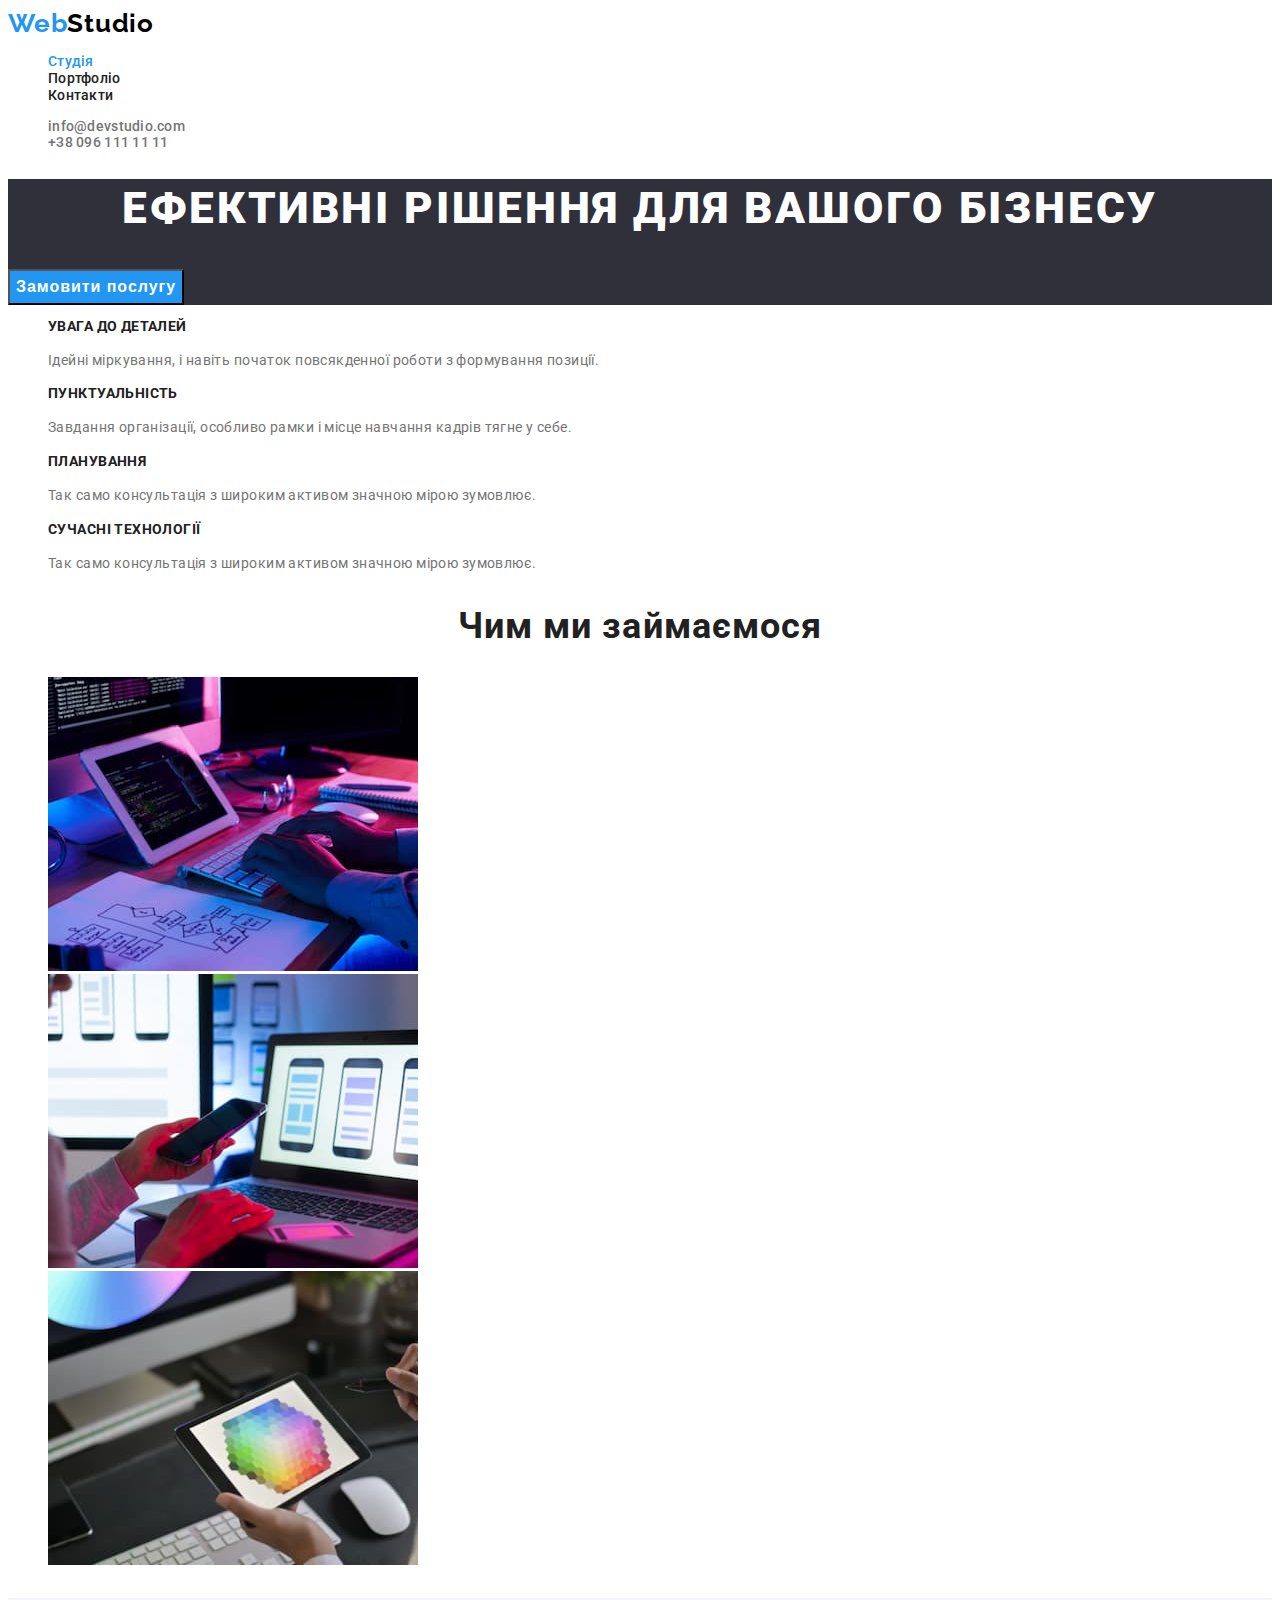
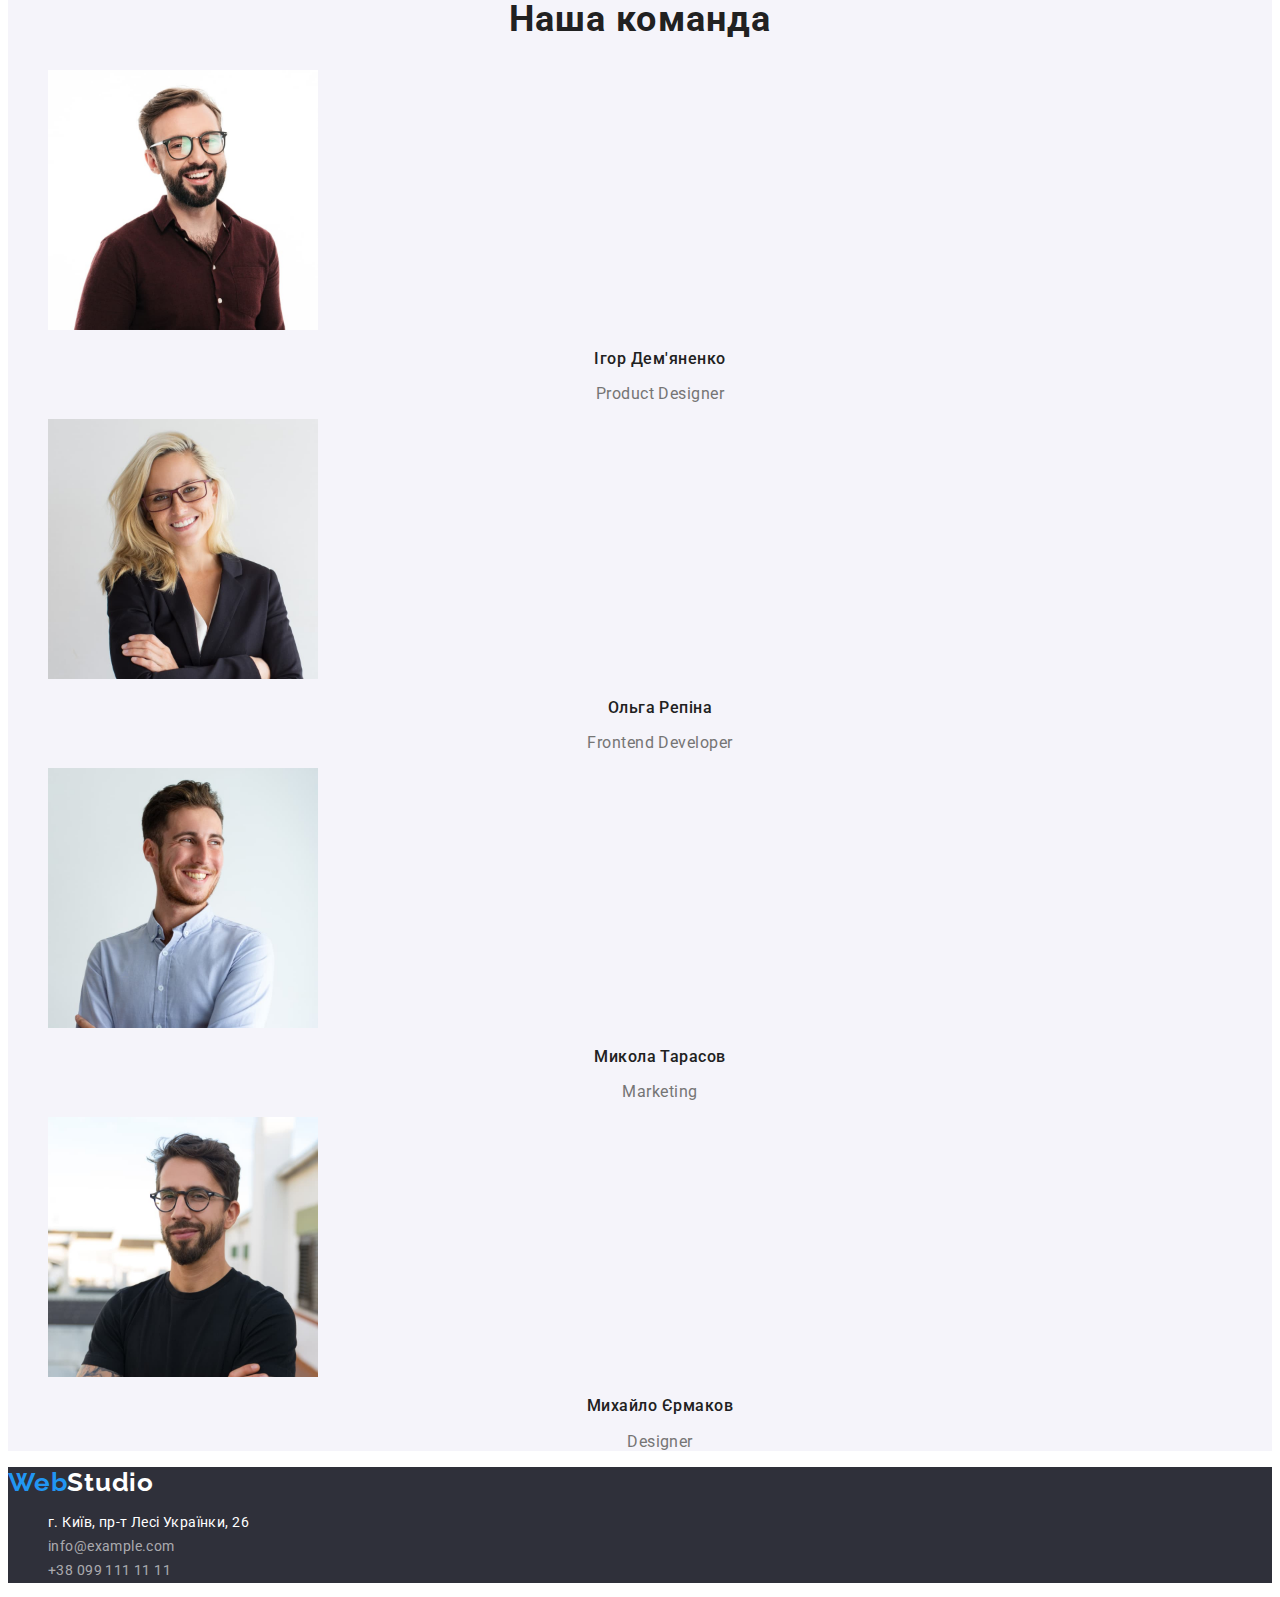
<file: index.html>
<!DOCTYPE html>
<html lang="X-UA-Compatible">
<head>
    <meta charset="UTF-8">
    <meta http-equiv="X-UA-Compatible" content="IE=edge">
    <meta name="viewport" content="width=device-width, initial-scale=1.0">
    <title>WebStudio</title>
    <link rel="preconnect" href="https://fonts.googleapis.com">
    <link rel="preconnect" href="https://fonts.gstatic.com" crossorigin>
    <link href="https://fonts.googleapis.com/css2?family=Raleway:wght@700&family=Roboto:wght@400;500;700;900&display=swap"  rel="stylesheet">
    <link rel="stylesheet" href="./css/styles.css">
</head>
<body>

    <header>
        <section>
            <a href="./index.html" class="logo link"><span class="logo-accent">Web</span>Studio</a>
            <ul class="list">
                <li>
                    <a href="./index.html" class="logo-item link current">Студія</a>
                </li>
                <li>
                    <a href="./portfolio.html" class="logo-item link">Портфоліо</a>
                </li>
                <li>
                    <a href="./contacts.html" class="logo-item link">Контакти</a> 
                </li>
            </ul>
        </section>
        <section>
            <ul class="list">
                <li>
                    <a href="mailto:info@devstudio.com" class="logo-link link">info@devstudio.com</a></li>
                <li>
                    <a href="tel:+380961111111" class="logo-link link">+38 096 111 11 11</a></li>
            </ul>
        </section>
    </header> 

    <main>

    <section class="section-subject">
        <h1 class="caption">Ефективні рішення для вашого бізнесу</h1>
        <button type="button" class="caption-button btn">Замовити послугу</button>
    </section>

    <section>
        <h2 class="visually-hidden">Переваги</h2>
        <ul class="adv list">
            <li>
                <h3 class="adv-title">УВАГА ДО ДЕТАЛЕЙ</h3>
                <p class="adv-text">Ідейні міркування, і навіть початок повсякденної роботи з формування позиції.</p>
            </li>
            <li>
                <h3 class="adv-title">ПУНКТУАЛЬНІСТЬ</h3>
                <p class="adv-text">Завдання організації, особливо рамки і місце навчання кадрів тягне у себе.</p>
            </li>
            <li>
                <h3 class="adv-title">ПЛАНУВАННЯ</h3>
                <p class="adv-text">Так само консультація з широким активом значною мірою зумовлює.</p>
            </li>
            <li>
                <h3 class="adv-title">СУЧАСНІ ТЕХНОЛОГІЇ</h3>
                <p class="adv-text">Так само консультація з широким активом значною мірою зумовлює.</p>
            </li>
        </ul>
    </section>

    <section>
        <h2 class="section-title">Чим ми займаємося</h2>
        <ul class="list">
            <li>
                <img src="images/img1.jpg" alt="фото роду занять команди" width="370" height="294">
            </li>
            <li>
                <img src="images/img2.jpg" alt="фото роду занять команди" width="370" height="294">
            </li>
            <li>
                <img src="images/img3.jpg" alt="фото роду занять команди" width="370" height="294">
            </li>
        </ul>
    </section>

    <section class="team">
        <h2 class="section-title">Наша команда</h2>
        <ul class="list">
            <li>
                <img src="images/image4.jpg" alt="фото участника команды" width="270" height="260">
                <h3 class="team-member">Ігор Дем'яненко</h3>
                <p class="team-position"> <span lang="en">Product Designer</span></p>
            </li>
            <li>
                <img src="images/image5.jpg" alt="фото участника команды" width="270" height="260">
                <h3 class="team-member">Ольга Репіна</h3>
                <p class="team-position"> <span lang="en">Frontend Developer</span></p>
            </li>
            <li>
                <img src="images/image6.jpg" alt="фото участника команды" width="270" height="260">
                <h3 class="team-member">Микола Тарасов</h3>
                <p class="team-position"> <span lang="en">Marketing</span></p>
            </li>
            <li>
                <img src="images/image7.jpg" alt="фото участника команды" width="270" height="260">
                <h3 class="team-member">Михайло Єрмаков</h3>
                <p class="team-position"> <span lang="en">Designer</span> </p>
            </li>
        </ul>
    </section>

    </main>

    <footer class="footer">
        <a href="/index.html" class="footer-logo link" ><span class="logo-accent">Web</span>Studio</a>
        <address class="address">
        <ul class="list">
            <li>
                <a href="https://goo.gl/maps/KdLpZc8Wumz7WaLc6" rel="noopener , nofollow , noreferrer" class="address-gps link">г. Київ, пр-т Лесі Українки, 26</a>
            </li>
            <li>
                <a href="mailto:infoexample.com" class="address-link link">info@example.com</a>
            </li>
            <li>
                <a href="tel:+380991111111" class="address-link link">+38 099 111 11 11</a>
            </li>
        </ul>
    
        </address>
    </footer>

</body>
</html>
</file>
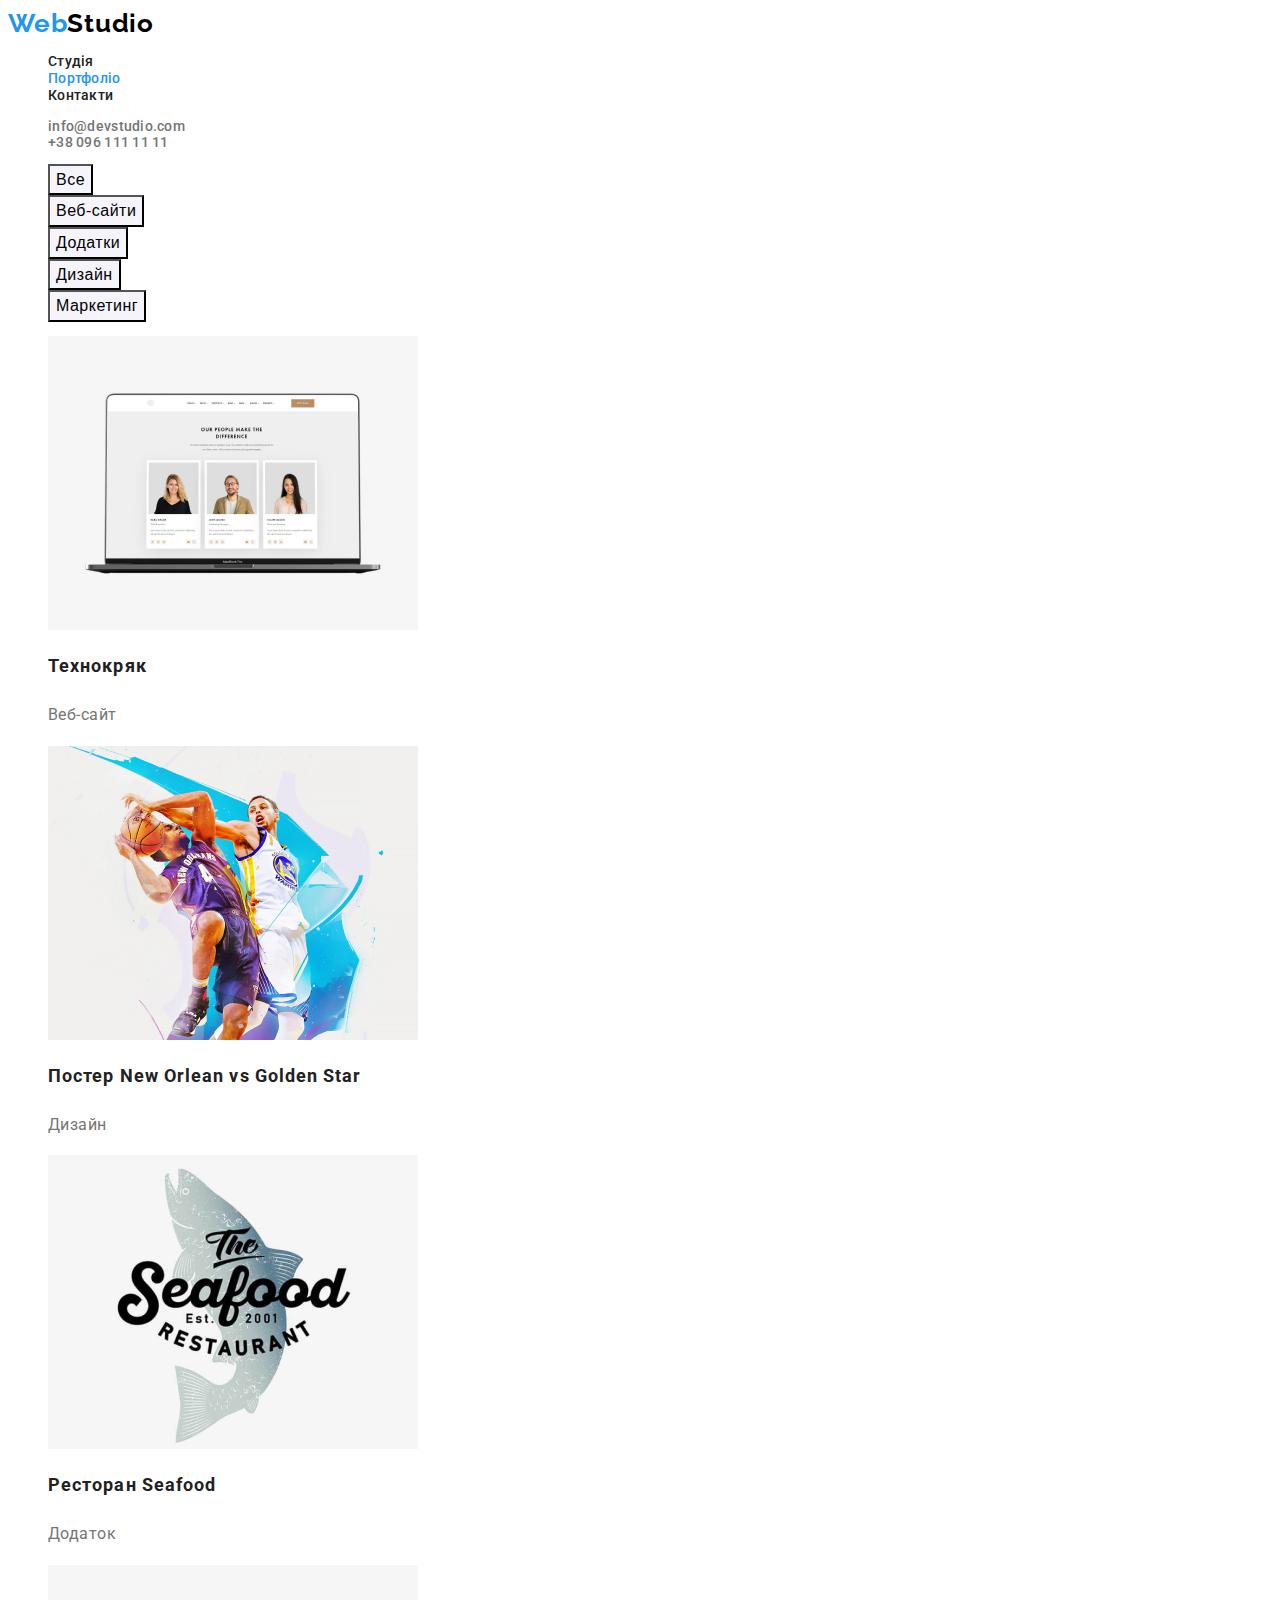
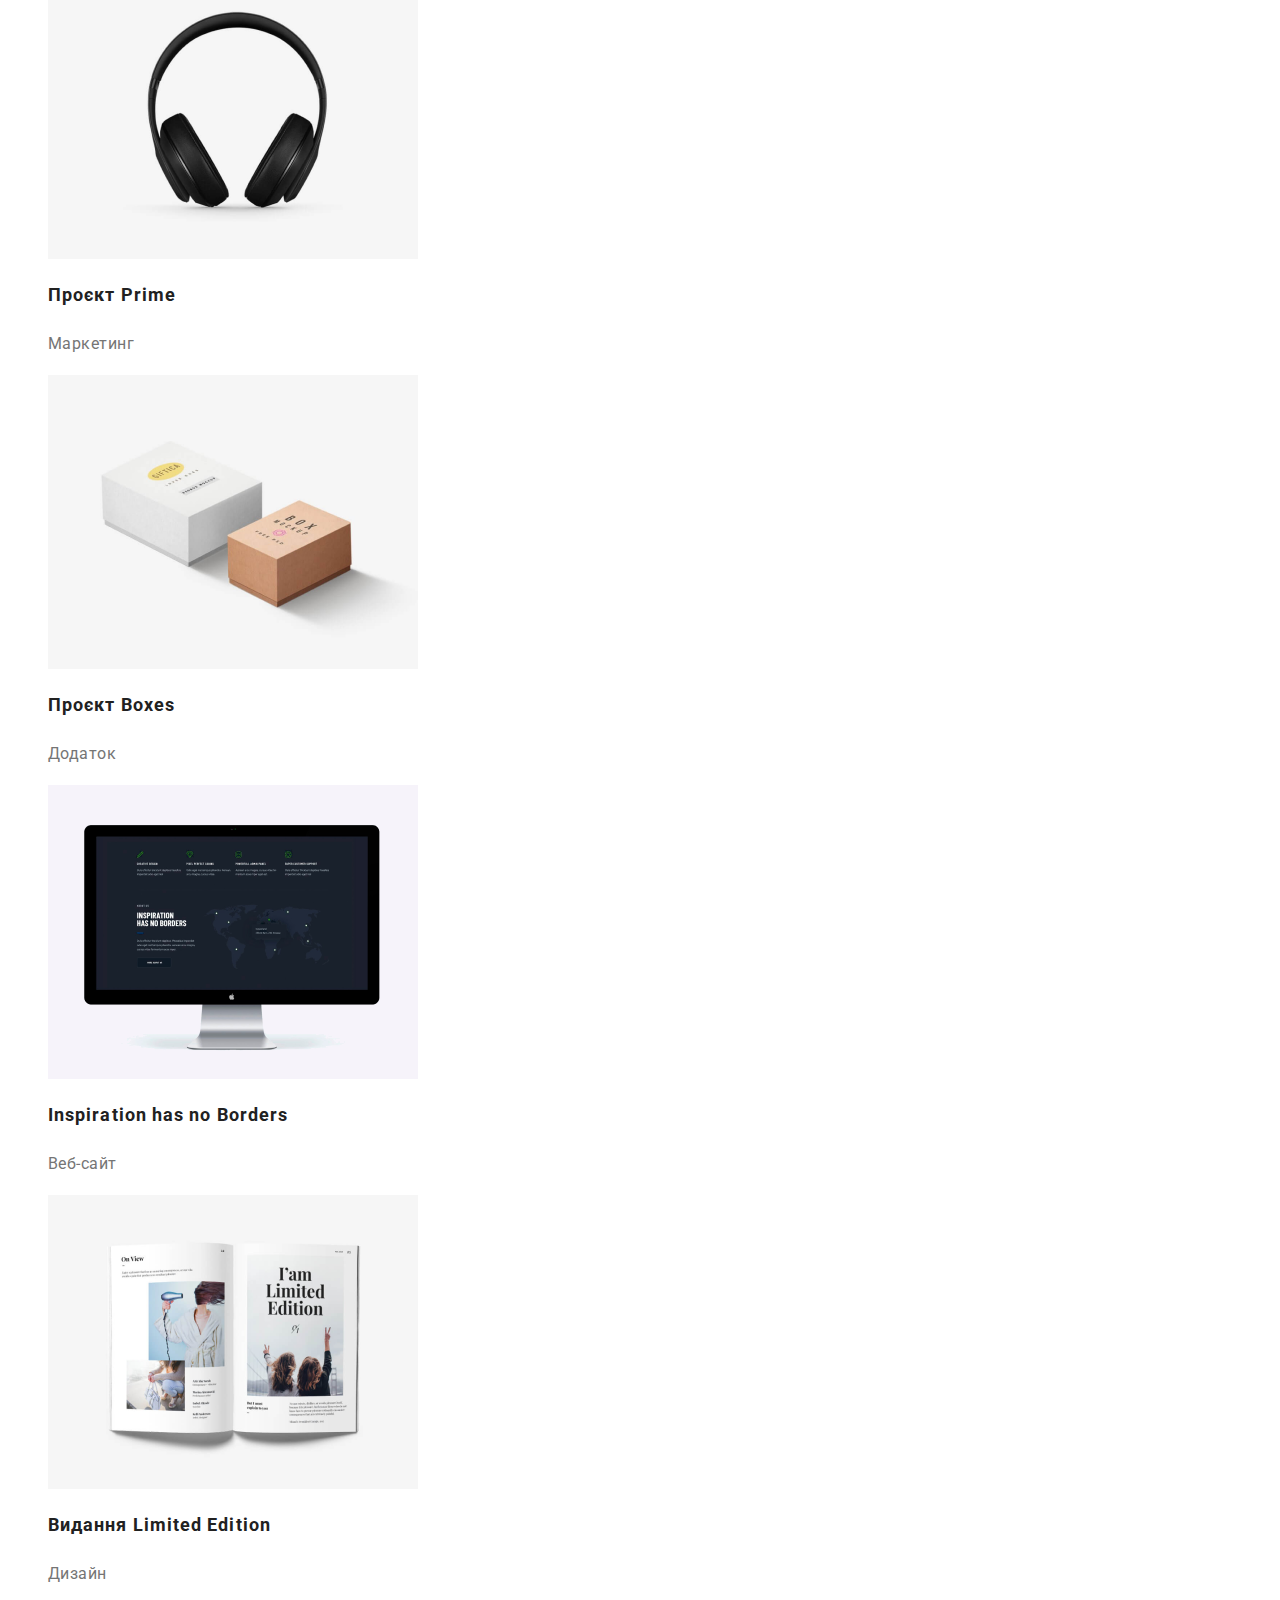
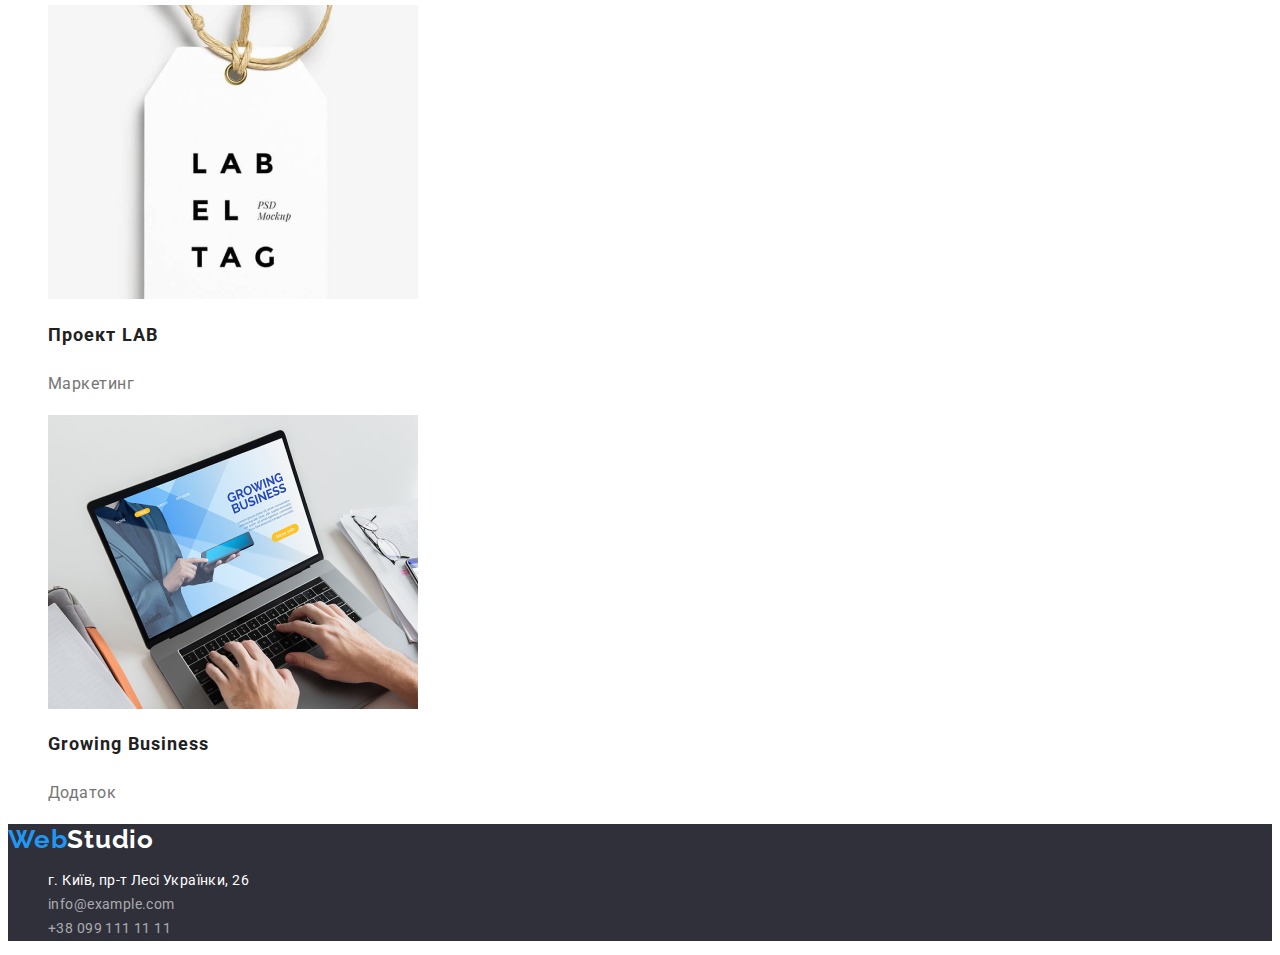
<file: portfolio.html>
<!DOCTYPE html>
<html lang="X-UA-Compatible">
<head>
    <meta charset="UTF-8">
    <meta http-equiv="X-UA-Compatible" content="IE=edge">
    <meta name="viewport" content="width=device-width, initial-scale=1.0">
    <title>Portfolio</title>
    <link rel="stylesheet" href="./css/styles.css">
    <link rel="preconnect" href="https://fonts.googleapis.com">
    <link rel="preconnect" href="https://fonts.gstatic.com" crossorigin>
    <link href="https://fonts.googleapis.com/css2?family=Raleway:wght@700&family=Roboto:wght@400;500;700;900&display=swap" rel="stylesheet">
    <link rel="stylesheet" href="./css/styles.css">
</head>

<body>

    <header>
        <section>
            <a href="./index.html" class="logo link"><span class="logo-accent">Web</span>Studio</a>
            <ul class="list">
                <li>
                    <a href="./index.html" class="logo-item link">Студія</a>
                </li>
                <li>
                    <a href="./portfolio.html" class="logo-item link current">Портфоліо</a>
                </li>
                <li>
                    <a href="./contacts.html" class="logo-item link">Контакти</a> 
                </li>
            </ul>
        </section>
        <section>
            <ul class="list">
                <li>
                    <a href="mailto:info@devstudio.com" class="logo-link link">info@devstudio.com</a></li>
                <li>
                    <a href="tel:+380961111111" class="logo-link link">+38 096 111 11 11</a></li>
            </ul>
        </section>
    </header> 

    <main>
        <section>
            <h1 class="visually-hidden">Portfolio details</h1>
            <ul class="list">
                <li><button type="button" class="menu-button btn">Все</button></h2>
                <li><button type="button" class="menu-button btn">Веб-сайти</button></h2>
                <li><button type="button" class="menu-button btn">Додатки</button></h2>
                <li><button type="button" class="menu-button btn">Дизайн</button></h2>
                <li><button type="button" class="menu-button btn">Маркетинг</button></h2>
            </ul>
            <ul class="list">
                <li>
                    <a href="#" class="link">
                        <img src="images/ph1.png" alt="" width="370" height="294">
                        <h2 class="menu-h">Технокряк</h3>
                        <p class="menu-p">Веб-сайт</p>
                    </a>
                </li>
                <li><a href="#" class="link">
                        <img src="images/ph2.png" alt="" width="370" height="294">
                        <h2 class="menu-h">Постер New Orlean vs Golden Star</h3>
                        <p class="menu-p">Дизайн</p>
                    </a>
                </li>
                <li>
                    <a href="#" class="link">
                        <img src="images/ph3.png" alt="" width="370" height="294">
                        <h2 class="menu-h">Ресторан Seafood</h3>
                        <p class="menu-p">Додаток</p>
                    </a>
                </li>
                <li>
                    <a href="#" class="link">
                        <img src="images/ph4.png" alt="" width="370" height="294">
                        <h2 class="menu-h">Проєкт Prime</h3>
                        <p class="menu-p">Маркетинг</p>
                    </a>
                </li>
                <li>
                    <a href="#" class="link">
                        <img src="images/ph5.png" alt="" width="370" height="294">
                        <h2 class="menu-h">Проєкт Boxes</h3>
                        <p class="menu-p">Додаток</p>
                    </a>
                </li>
                <li>
                    <a href="#" class="link">
                        <img src="images/ph6.png" alt="" width="370" height="294">
                        <h2 class="menu-h">Inspiration has no Borders</h3>
                        <p class="menu-p">Веб-сайт</p>
                    </a>
                </li>
                <li>
                    <a href="#" class="link">
                        <img src="images/ph7.png" alt="" width="370" height="294">
                        <h2 class="menu-h">Видання <span lang="en">Limited Edition</span> </h3>
                        <p class="menu-p">Дизайн</p>
                    </a>
                </li>
                <li>
                    <a href="#" class="link">
                        <img src="images/ph8.png" alt="">
                        <h2 class="menu-h">Проект LAB</h3>
                        <p class="menu-p">Маркетинг</p>
                    </a>
                </li>
                <li>
                    <a href="#" class="link">
                        <img src="images/ph9.png" alt="" width="370" height="294">
                        <h2 class="menu-h">Growing Business</h3>
                        <p class="menu-p">Додаток</p>
                    </a>
                </li>
        </ul>
        </section>
        


    </main>

    <footer class="footer">
        <a href="/index.html" class="footer-logo link" ><span class="logo-accent">Web</span>Studio</a>
        <address class="address">
        <ul class="list">
            <li>
                <a href="https://goo.gl/maps/KdLpZc8Wumz7WaLc6" rel="noopener , nofollow , noreferrer" class="address-gps link">г. Київ, пр-т Лесі Українки, 26</a>
            </li>
            <li>
                <a href="mailto:infoexample.com" class="address-link link">info@example.com</a>
            </li>
            <li>
                <a href="tel:+380991111111" class="address-link link">+38 099 111 11 11</a>
            </li>
        </ul>
    
        </address>
    </footer>


</body>
</html>
</file>
<file: css/styles.css>
:root{
--main-text-color: #212121;
--accent-color: #2196F3;
--rare-text-color: #FFFFFF;
--bg-color: #FFFFFF;
--hf-bg-color: #2F303A;
--rare-bg-color:#F5F4FA;
--light-text-color: #757575;
--footer-link-color: rgba(255, 255, 255, 0.6);
}

.list {
    list-style: none;
}

.link {
    text-decoration: none;
}

.visually-hidden {
    position: absolute;
    white-space: nowrap;
    width: 1px;
    height: 1px;
    overflow: hidden;
    border: 0;
    padding: 0;
    clip: rect(0 0 0 0);
    clip-path: inset(50%);
    max-width: -1px;
}

body { 
    color: var(--main-text-color);
    font-family: Roboto, sans-serif;
    background-color: var(--bg-color);
    font-size: 14px;
}

.btn {
    cursor: pointer;
}

/*----------------------------------*/

.logo {
    color: #000000;
    font-family: 'Raleway';
    font-style: normal;
    font-weight: 700;
    font-size: 26px;
    line-height: 1.19;
    letter-spacing: 0.03em;
}

.logo-accent {
    color: var(--accent-color);
}

.logo-item {
    color: var(--main-text-color);
    font-weight: 500;
    line-height: 1.14;
    letter-spacing: 0.02em;
}

.logo-item:hover {
    color: var(--accent-color);
}

.logo-item:focus {
    color: var(--accent-color);
}

.logo-link {
    color: var(--light-text-color);
    font-weight: 500;
    line-height: 1.14px;
    letter-spacing: 0.02em;
}

.logo-link:hover {
    color: var(--accent-color);
}

.logo-link:focus {
    color: var(--accent-color);
}

.current {
    color: var(--accent-color);
}

/*----------------------------------*/

.section-subject {
    background-color: var(--hf-bg-color);
}

.caption {
    color: var(--rare-text-color);
    font-weight: 900;
    font-size: 44px;
    line-height: 1.36;
    text-align: center;
    letter-spacing: 0.06em;
    text-transform: uppercase;
}

.caption-button {
    background-color: var(--accent-color);
    color: var(--rare-text-color);
    font-weight: 700;
    font-size: 16px;
    line-height: 1.875;
    display: flex;
    align-items: center;
    text-align: center;
    letter-spacing: 0.06em;
}

.adv-title {
    font-size: 14px;
    line-height: 1.14;
    letter-spacing: 0.03em;
    text-transform: uppercase;
}

.adv-text {
    color: var(--light-text-color);
    line-height: 1.7;
    letter-spacing: 0.03em;
}

.section-title {
    font-size: 36px;
    line-height: 1.17;
    text-align: center;
    letter-spacing: 0.03em;   
}

.team {
    background-color: var(--rare-bg-color);
}

.team-member {
    font-weight: 500;
    font-size: 16px;
    line-height: 1.19;
    text-align: center;
    letter-spacing: 0.03em;
}

.team-position {
    color: var(--light-text-color);
    font-size: 16px;
    line-height: 1.19;
    text-align: center;
    letter-spacing: 0.03em;
}

/*----------------------------------*/

.menu-button {
    font-weight: 500;
    font-size: 16px;
    line-height: 1.6;
    text-align: center;
    letter-spacing: 0.03em;
    background-color: var(--rare-bg-color);
}

.menu-button:hover {
    background-color: var(--accent-color);
    color: var(--rare-text-color);
}

.menu-button:focus {
    background-color: var(--accent-color);
    color: var(--rare-text-color);
}

.menu-h {
    color: var(--main-text-color);
    font-size: 14px;
    font-size: 18px;
    line-height: 2;
    letter-spacing: 0.06em;
}

.menu-p {
    color: var(--light-text-color);
    font-size: 16px;
    line-height: 1.87;
    letter-spacing: 0.03em;
}







/*----------------------------------*/

.footer {
    background-color: var(--hf-bg-color);
}

.footer-logo {
    color: var(--rare-text-color);
    font-family: 'Raleway';
    font-style: normal;
    font-weight: 700;
    font-size: 26px;
    line-height: 1.19;
    letter-spacing: 0.03em;
}

.address {
    font-style: inherit;
}

.address-gps {
    color: var(--rare-text-color);
    line-height: 1.71;
    letter-spacing: 0.03em;
}

.address-link {
    color: var(--footer-link-color);
    line-height: 1.71;
    letter-spacing: 0.03em;
}
</file>
